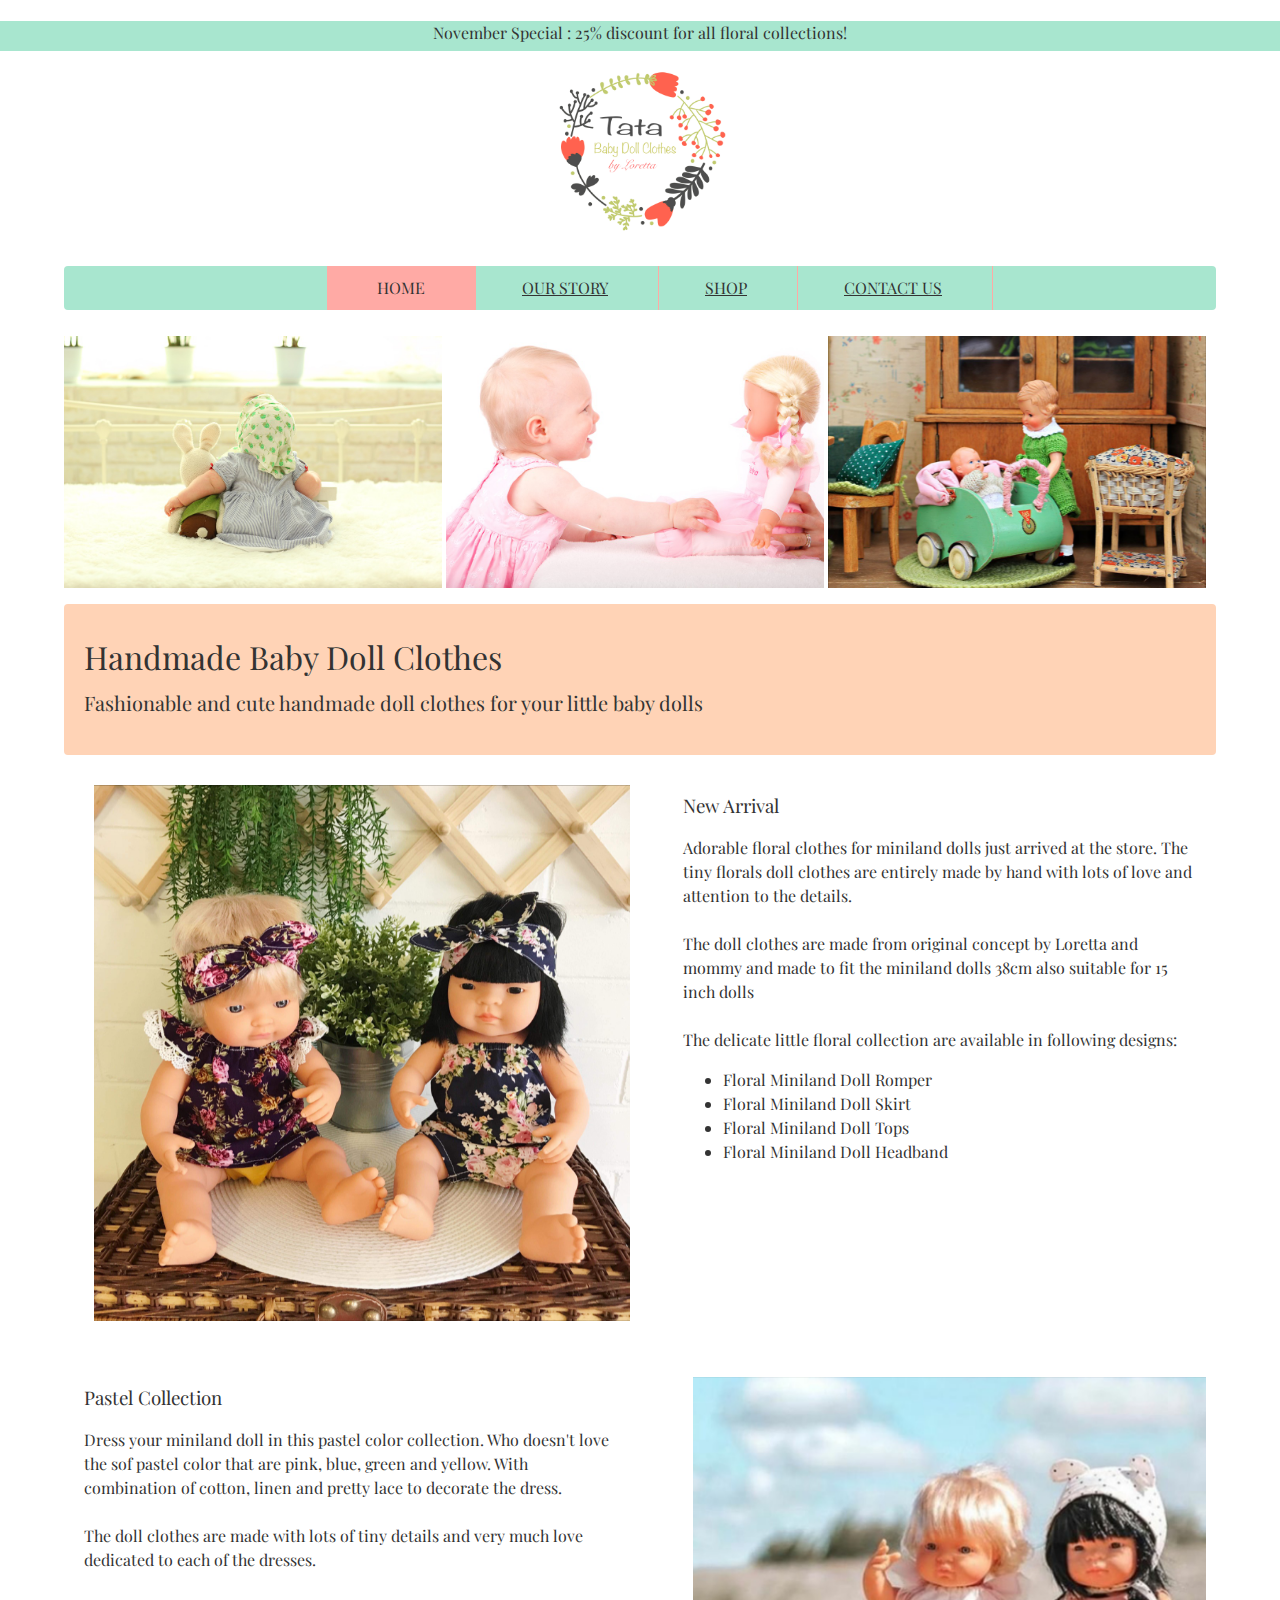
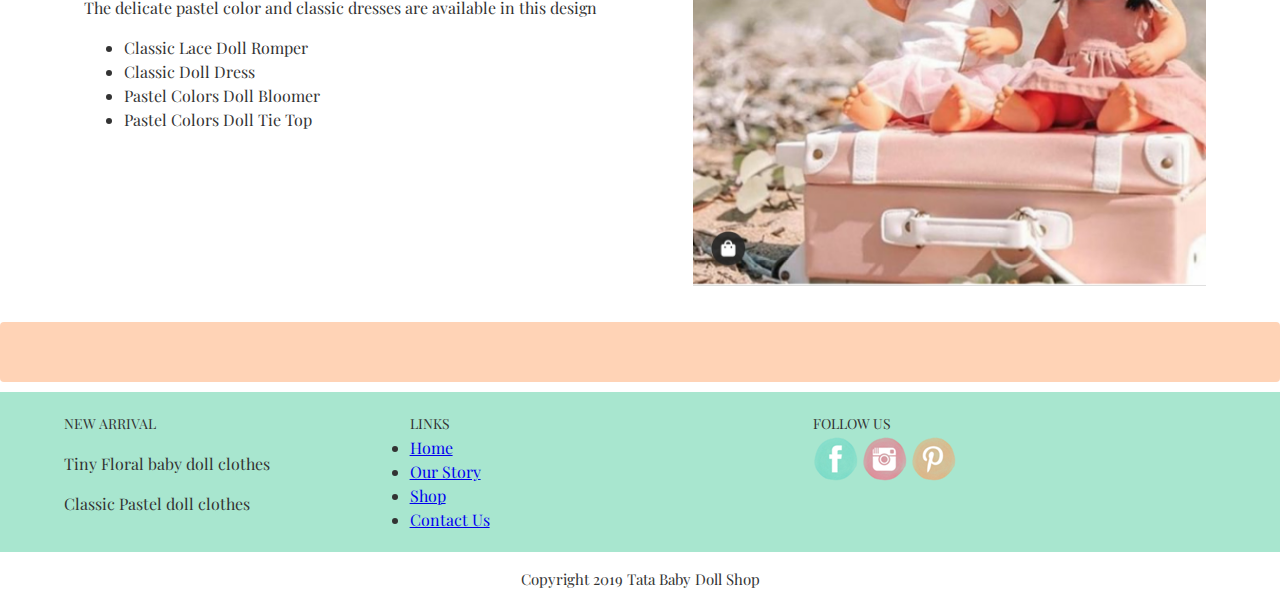
<file: index.html>
<!DOCTYPE html>
<html lang="en">
<head>
    <meta charset="UTF-8">
    <meta name="viewport" content="width=device-width, initial-scale=1.0">
    <meta http-equiv="X-UA-Compatible" content="ie=edge">

    <!--Start Title-->
    
    <title>Baby Doll Clothes</title>


    <meta type ="description" content="Fashionable and cute handmade doll clothes for Baby Alive Doll and Miniland Doll">
<!--End Title-->

<!--Start CSS-->
    <link rel="stylesheet" href="styles/style.css">
<!-- End CSS-->

<!--start favicon-->
    <link rel="shortcut icon" href="images/logo-favicon.ico" type="image/x-icon">
    <link rel="icon" type="image/x-icon">
<!--end favicon-->

</head>

<body>

<!--Start Promo Upper -->

    <div class="container-upper bg-green"> 
          <h4> November Special : 25% discount for all floral collections! </h4> 

    </div> 
<!--End Promo Upper -->

<!--Start Logo-->
    <div class= "container logo">
        <a href="index.html" title=" Tata Baby Doll clothes"> 
        <img src="images/logo-tata.jpg" alt="Logo Tata Baby Clothes" class="header-gambar">
        </a>
    </div>
<!-- End Logo -->


<!--Start Menu Primer-->
 <div class="container menu-primer ">
                
   <ul>
       <li>
           <a href="index.html" title="Home" class="active"> Home </a></li>
       <li>
           <a href="our-story.html" title="Our Story"> Our Story </a></li>
       <li>
           <a href="shop.html" title="Shop"> Shop </a></li>
       <li>
           <a href="contact-us.html" title ="Contact Us"> Contact Us</a></li>
   </ul>
 </div>

 
<!--End Menu Primer-->

<!--Start Snippets-->
<div class="container">
        <figure class="snip1577">
                <img src="images/baby-doll1.jpg" alt="baby-doll1"/>
                <figcaption>
                  <h3>Baby Doll Clothes</h3>
                  <h4>Cute and Fashionable</h4>
                </figcaption>
                <a href="#"></a>
        </figure>
        <figure class="snip1577 "><img src="images/baby-doll3.jpg" alt="baby doll" />
                <figcaption>
                  <h3>Playtime is Much More Fun</h3>
                  <h4>Matching Baby and Doll Outfit</h4>
                </figcaption>
                <a href="#"></a>
        </figure>
        <figure class="snip1577"><img src="images/baby-doll2.jpg" alt="baby doll clothes"/>
                <figcaption>
                  <h3>Custom Order Doll Clothes</h3>
                  <h4>Custome and Special Occasion</h4>
                </figcaption>
                <a href="#"></a>
        </figure>
</div>

<!--End Snippets-->


<!--Start Jumbotron-->
 <div class="container jumbotron">   
   <h1>Handmade Baby Doll Clothes </h1>
   <h3>Fashionable and cute handmade doll clothes for your little baby dolls</h3>
 </div>
<!--End Jumbotron -->

<!--Start Promo New Arrival -->
<div class="container">

    <!--Start Image Floral -->
    <div class="main-home-one">
        <div class="box-isi">
                <figure class="snip1585">
                        <img src="images/baby-doll6.jpeg" alt="Floral Doll Clothes" />
                        <figcaption>
                          <h3>New Arrival <span>Floral Miniland Doll Clothes</span></h3>
                        </figcaption>
                        <a href="shop.html"></a>
                      </figure>
        </div>
    </div>
    <!--End Image Floral-->

    <!--Start Floral-->
    <div class="main-home-two">
        
    <div class="box-isi">
        <h3>New Arrival</h3>
        <h4>Adorable floral clothes for miniland dolls just arrived at the store. The tiny florals doll clothes are
            entirely made by hand with lots of love and attention to the details. 
            <br> <br>

            The doll clothes are made from original concept by Loretta and mommy and made to fit the miniland dolls 
            38cm also suitable for 15 inch dolls
            <br><br>
            The delicate little floral collection are available in following designs:</h4>
        <ul>
            <li>Floral Miniland Doll Romper</li>
            <li>Floral Miniland Doll Skirt</li>
            <li>Floral Miniland Doll Tops</li>
            <li>Floral Miniland Doll Headband</li>
        </ul>
    </div>
    </div>
    <!--End Floral-->
</div>
    
<!--End Promo New Arrival-->

<!--Start Baby Doll Promo -->
<div class="container">
    
        <!--Start Layanan-->
        <div class="main-home-one">
            
        <div class="box-isi">
            <h3>Pastel Collection</h3>
            <h4>Dress your miniland doll in this pastel color collection. Who doesn't love the sof pastel color that 
                are pink, blue, green and yellow. With combination of cotton, linen and pretty lace to decorate the dress.
                <br> <br>

               The doll clothes are made with lots of tiny details and very much love dedicated to each of the dresses.
               <br><br>
                
                The delicate pastel color and classic dresses
                are available in this design
            </h4>
            <ul>
                <li>Classic Lace Doll Romper</li>
                <li>Classic Doll Dress</li>
                <li>Pastel Colors Doll Bloomer</li>
                <li>Pastel Colors Doll Tie Top</li>
            </ul>
        </div>
        </div>
        <!--End Layanan-->

        <!--Start Promo  -->
            <div class="main-home-two">
                <div class="box-isi">
                    <figure class="snip1585">
                    <img src="images/baby-doll5.png" alt="sample70" />
                    <figcaption>
                    <h3>New Arrival <span>Floral Miniland Doll Clothes</span></h3>
                    </figcaption>
                        <a href="shop.html"></a>
                    </figure>
                </div>
            </div>
                            <!--End Promo-->
</div>
        
    <!--End Baby Doll Promo -->

    <!--Start Jumbotron-->
 <div class="container-full bg-coral jumbotron">   
        <h3></h3>
      </div>
     <!--End Jumbotron -->


<!--Start Menu Sekunder-->
<div class="container-full menu-sekunder bg-green" >

    <!--Start New Arrival -->
    <div class="container">
    <div class="menu-sekunder-one">
            <h4> NEW ARRIVAL</h4>
            <p>Tiny Floral baby doll clothes </p>
            <p> Classic Pastel doll clothes</p>
        </div>

<!--End New Arrival -->


    <!--Start Links -->
    
        <div class="menu-sekunder-two"
            <ul>
                <h4>LINKS</h4>
                    <li> 
                        <a href="index.html" title="Home">Home</a> 
                    </li>
                    <li>
                        <a href="our-story.html" title="Our Story">Our Story</a>
                    </li>
                    <li>
                        <a href="shop.html" title="Shop">Shop</a>
                    </li>
                    <li>
                        <a href="contact-us.html" title ="Contact Us">Contact Us</a>
                    </li>

            </ul>
        </div>
    
    <!--End Links -->
 

    <!--Start Follow Us-->
            <div class="menu-sekunder-three" 
                <ul>
                    <h4>FOLLOW US</h4> 
                    
                        <a href="https://facebook.com"> <img src="images/logo-fb.png"></a>
                    
                    
                        <a href="http://instagram.com"> <img src="images/logo-ig.png"></a>
                    
                    
                        <a href="http://pinterest.com"> <img src="images/logo-pinterest.png"></a>
                    

                </ul>
            </div>

        
    <!--End Follow Us-->

    
    </div>
</div>
<!--End Menu Sekunder-->

   
<!--Start Copyright-->
<div class="copyright">
   <p>Copyright 2019 Tata Baby Doll Shop</p>
   </div>
<!--End Copyright-->

<!--Start Line Chat-->
<script type="text/javascript">
    (function () {
        var options = {
            line: "//line.me/R/ti/p/%40mpw6698n", // Line QR code URL
            call_to_action: "Chat with Us", // Call to action
            position: "right", // Position may be 'right' or 'left'
        };
        var proto = document.location.protocol, host = "getbutton.io", url = proto + "//static." + host;
        var s = document.createElement('script'); s.type = 'text/javascript'; s.async = true; s.src = url + '/widget-send-button/js/init.js';
        s.onload = function () { WhWidgetSendButton.init(host, proto, options); };
        var x = document.getElementsByTagName('script')[0]; x.parentNode.insertBefore(s, x);
    })();
</script>
<!--End Line Chat-->

</body>
</html>
</file>
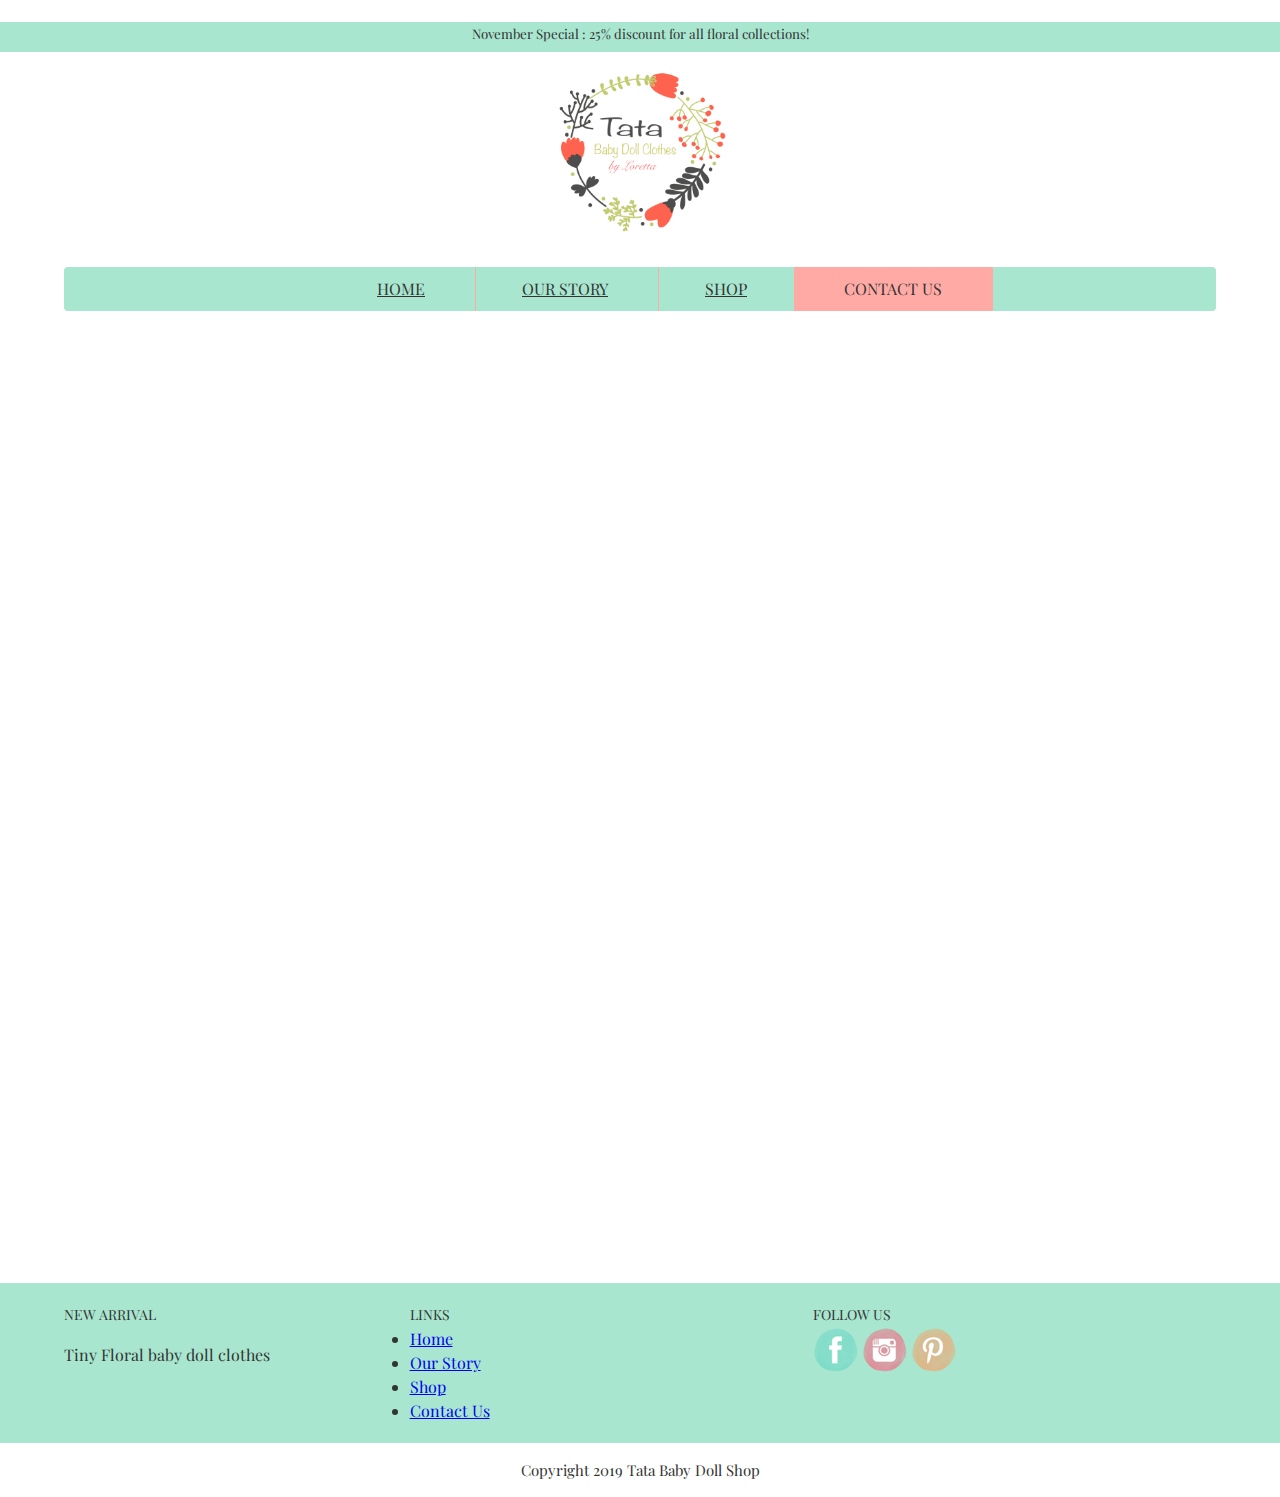
<file: contact-us.html>
<!DOCTYPE html>
<html lang="en">
<head>
    <meta charset="UTF-8">
    <meta name="viewport" content="width=device-width, initial-scale=1.0">
    <meta http-equiv="X-UA-Compatible" content="ie=edge">

    <!--Start Title-->
    
    <title>Baby Doll Clothes</title>


    <meta type ="description" content="Fashionable and cute handmade doll clothes for Baby Alive Doll and Miniland Doll">
<!--End Title-->

<!--Start CSS-->
    <link rel="stylesheet" href="styles/style.css">
<!-- End CSS-->

<!--start favicon-->
    <link rel="shortcut icon" href="images/logo-favicon.ico" type="image/x-icon">
    <link rel="icon" href="/favicon.ico" type="image/x-icon">
<!--end favicon-->

</head>

<body>

<!--Start Promo Upper -->
    <div class="container-upper bg-green" >
        <h5> November Special : 25% discount for all floral collections! </h5>
    </div>
<!--End Promo Upper -->

<!--Start Logo-->
    <div class= "container logo">
        <a href="index.html" title=" Tata Baby Doll clothes"> 
        <img src="images/logo-tata.jpg" alt="Logo Tata Baby Clothes" class="header-gambar">
        </a>
    </div>
<!-- End Logo -->


<!--Start Menu Primer-->
 <div class="container menu-primer ">
                
   <ul>
       <li>
           <a href="index.html" title="Home"> Home </a></li>
       <li>
           <a href="our-story.html" title="Our Story"> Our Story </a></li>
       <li>
           <a href="shop.html" title="Shop"> Shop </a></li>
       <li>
           <a href="contact-us.html" title ="Contact Us" class="active"> Contact Us</a></li>
   </ul>
 </div>


<!--End Menu Primer-->

<!--Start Form-->

<div class="container-contact" >

    <iframe src="https://docs.google.com/forms/d/e/1FAIpQLSeVqV1CJz-fpLd_7Lxq4e_QfATUyV3xMUsv2PC5vcWaoBjmrA/viewform?embedded=true" width="640" height="930" frameborder="0" marginheight="0" marginwidth="0">Loading…</iframe>
</div>
        <!--End Form-->
</div>

<!--Start Menu Sekunder-->
<div class="container-full menu-sekunder bg-green" >

    <!--Start New Arrival -->
    <div class="container">
    <div class="menu-sekunder-one">
            <h4> NEW ARRIVAL</h4>
            <p>Tiny Floral baby doll clothes </p>
        </div>

<!--End New Arrival -->


    <!--Start Links -->
    
        <div class="menu-sekunder-two"
            <ul>
                <h4>LINKS</h4>
                    <li> 
                        <a href="index.html" title="Home">Home</a> 
                    </li>
                    <li>
                        <a href="our-story.html" title="Our Story">Our Story</a>
                    </li>
                    <li>
                        <a href="shop.html" title="Shop">Shop</a>
                    </li>
                    <li>
                        <a href="contact-us.html" title ="Contact Us">Contact Us</a>
                    </li>

            </ul>
        </div>
    
    <!--End Links -->
 

    <!--Start Follow Us-->
            <div class="menu-sekunder-three" 
                <ul>
                    <h4>FOLLOW US</h4> 
                    
                        <a href="https://facebook.com"> <img src="images/logo-fb.png"></a>
                    
                    
                        <a href="http://instagram.com"> <img src="images/logo-ig.png"></a>
                    
                    
                        <a href="http://pinterest.com"> <img src="images/logo-pinterest.png"></a>
                    

                </ul>
            </div>

        
    <!--End Follow Us-->

    
    </div>
</div>
<!--End Menu Sekunder-->

   
<!--Start Copyright-->
<div class="copyright">
   <p>Copyright 2019 Tata Baby Doll Shop</p>
   </div>
<!--End Copyright-->

<!--Start Line Chat-->
<script type="text/javascript">
    (function () {
        var options = {
            line: "//line.me/R/ti/p/%40mpw6698n", // Line QR code URL
            call_to_action: "Chat with Us", // Call to action
            position: "right", // Position may be 'right' or 'left'
        };
        var proto = document.location.protocol, host = "getbutton.io", url = proto + "//static." + host;
        var s = document.createElement('script'); s.type = 'text/javascript'; s.async = true; s.src = url + '/widget-send-button/js/init.js';
        s.onload = function () { WhWidgetSendButton.init(host, proto, options); };
        var x = document.getElementsByTagName('script')[0]; x.parentNode.insertBefore(s, x);
    })();
</script>
<!--End Line Chat-->

</body>
</html>
</file>
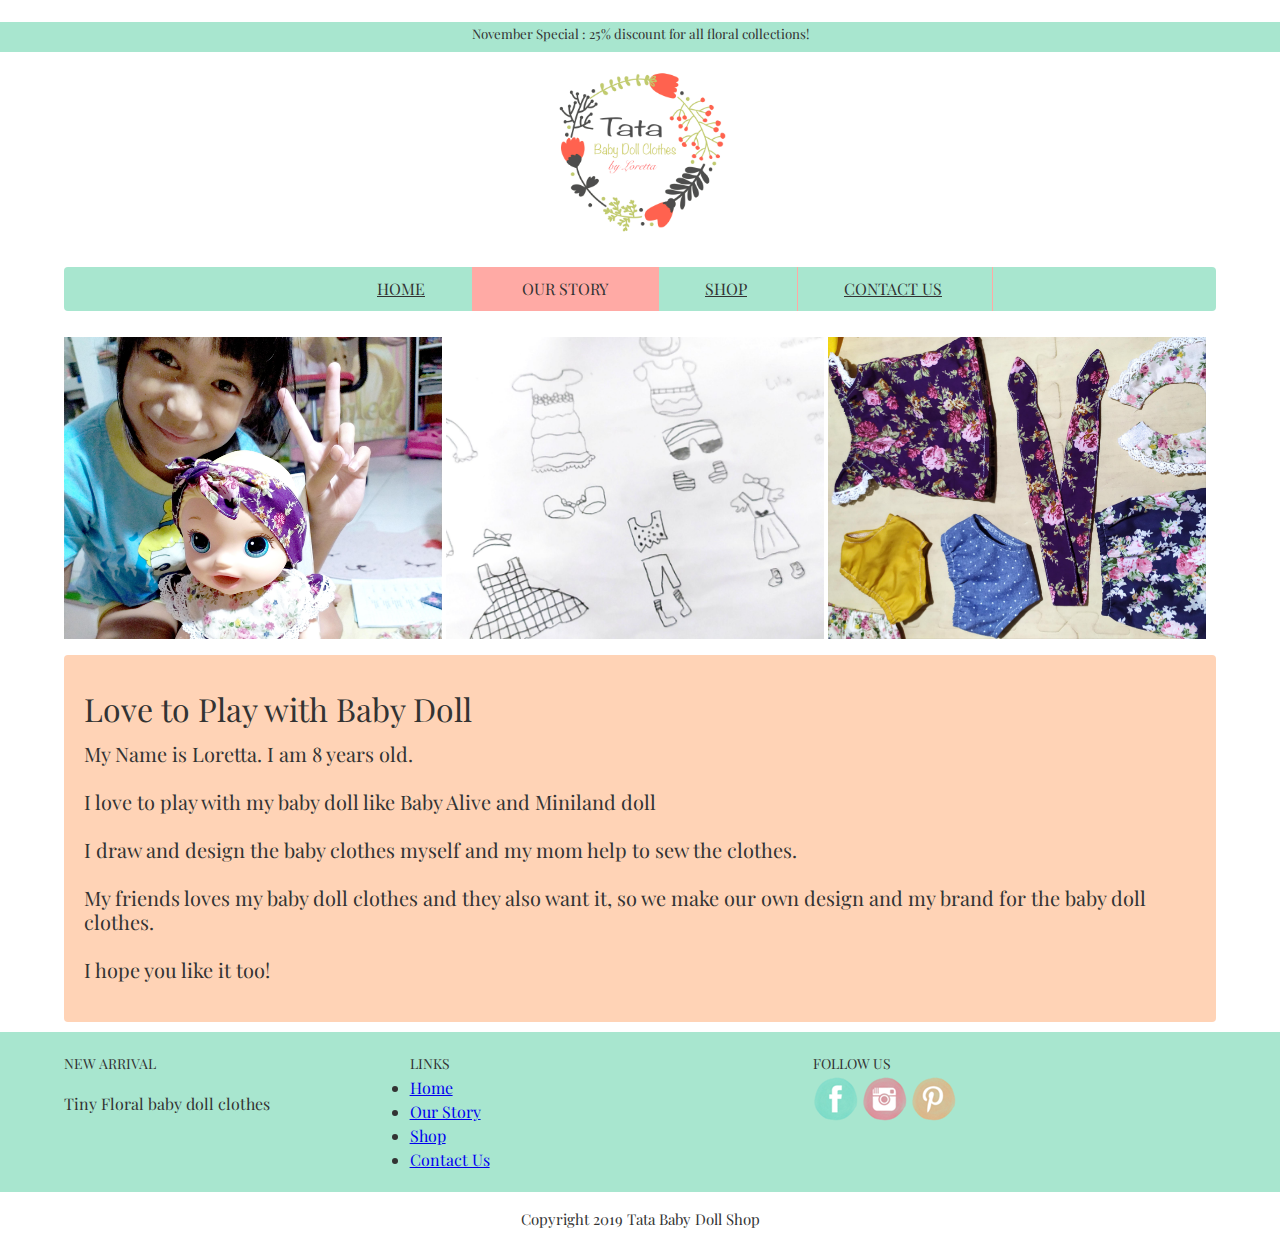
<file: our-story.html>
<!DOCTYPE html>
<html lang="en">
<head>
    <meta charset="UTF-8">
    <meta name="viewport" content="width=device-width, initial-scale=1.0">
    <meta http-equiv="X-UA-Compatible" content="ie=edge">

    <!--Start Title-->
    
    <title>Baby Doll Clothes</title>


    <meta type ="description" content="Fashionable and cute handmade doll clothes for Baby Alive Doll and Miniland Doll">
<!--End Title-->

<!--Start CSS-->
    <link rel="stylesheet" href="styles/style.css">
<!-- End CSS-->

<!--start favicon-->
    <link rel="shortcut icon" href="images/logo-favicon.ico" type="image/x-icon">
    <link rel="icon" href="/favicon.ico" type="image/x-icon">
<!--end favicon-->

</head>

<body>

<!--Start Promo Upper -->
    <div class="container-upper bg-green" >
        <h5> November Special : 25% discount for all floral collections! </h5>

    </div>
<!--End Promo Upper -->

<!--Start Logo-->
    <div class= "container logo">
        <a href="index.html" title=" Tata Baby Doll clothes"> 
        <img src="images/logo-tata.jpg" alt="Logo Tata Baby Clothes" class="header-gambar">
        </a>
    </div>
<!-- End Logo -->


<!--Start Menu Primer-->
 <div class="container menu-primer ">
                
   <ul>
       <li>
           <a href="index.html" title="Home"> Home </a></li>
       <li>
           <a href="our-story.html" title="Our Story" class="active"> Our Story </a></li>
       <li>
           <a href="shop.html" title="Shop"> Shop </a></li>
       <li>
           <a href="contact-us.html" title ="Contact Us"> Contact Us</a></li>
   </ul>
 </div>

 <!--End Menu Primer-->


<!--Start Snippets-->
<div class="container">
        <figure class="snip1577">
                <img src="images/loretta-design1.png" alt="baby-doll1"/>
                <figcaption>
                  <h3>Baby Doll</h3>
                  <h4>Love to play with it</h4>
                </figcaption>
                <a href="#"></a>
        </figure>
        <figure class="snip1577 "><img src="images/loretta-design.jpg" alt="baby doll" />
                <figcaption>
                  <h3>Doll Fashion Illustration</h3>
                  <h4>Love to design it</h4>
                </figcaption>
                <a href="#"></a>
        </figure>
        <figure class="snip1577"><img src="images/loretta-design2.jpg" alt="baby doll clothes"/>
                <figcaption>
                  <h3>Fashinable Doll Clothes</h3>
                  <h4>Mommy help to sew</h4>
                </figcaption>
                <a href="#"></a>
        </figure>
</div>

<!--End Snippets-->

 <!--Start Jumbotron-->
 <div class="container jumbotron">   
        <h1> Love to Play with Baby Doll </h1> 

        <h3>My Name is Loretta. I am 8 years old.
            <br>
            <br>I love to play with my baby doll like Baby Alive and Miniland doll
            <br>
            <br>I draw and design the baby clothes myself and my mom help to sew the clothes.
            <br>
            <br>My friends loves my baby doll clothes and they also want it, so we make our own design and my brand
            for the baby doll clothes. 
            <br>
            <br>I hope you like it too!
        </h3>

      </div>
     <!--End Jumbotron -->

<!--Start Menu Sekunder-->
<div class="container-full menu-sekunder bg-green" >

    <!--Start New Arrival -->
    <div class="container">
    <div class="menu-sekunder-one">
            <h4> NEW ARRIVAL</h4>
            <p>Tiny Floral baby doll clothes </p>
        </div>

<!--End New Arrival -->


    <!--Start Links -->
    
        <div class="menu-sekunder-two"
            <ul>
                <h4>LINKS</h4>
                    <li> 
                        <a href="index.html" title="Home">Home</a> 
                    </li>
                    <li>
                        <a href="our-story.html" title="Our Story">Our Story</a>
                    </li>
                    <li>
                        <a href="shop.html" title="Shop">Shop</a>
                    </li>
                    <li>
                        <a href="contact-us.html" title ="Contact Us">Contact Us</a>
                    </li>

            </ul>
        </div>
    
    <!--End Links -->
 

    <!--Start Follow Us-->
            <div class="menu-sekunder-three" 
                <ul>
                    <h4>FOLLOW US</h4> 
                    
                        <a href="https://facebook.com"> <img src="images/logo-fb.png"></a>
                    
                    
                        <a href="http://instagram.com"> <img src="images/logo-ig.png"></a>
                    
                    
                        <a href="http://pinterest.com"> <img src="images/logo-pinterest.png"></a>
                    

                </ul>
            </div>

        
    <!--End Follow Us-->

    
    </div>
</div>
<!--End Menu Sekunder-->

   
<!--Start Copyright-->
<div class="copyright">
   <p>Copyright 2019 Tata Baby Doll Shop</p>
   </div>
<!--End Copyright-->

<!--Start Line Chat-->
<script type="text/javascript">
    (function () {
        var options = {
            line: "//line.me/R/ti/p/%40mpw6698n", // Line QR code URL
            call_to_action: "Chat with Us", // Call to action
            position: "right", // Position may be 'right' or 'left'
        };
        var proto = document.location.protocol, host = "getbutton.io", url = proto + "//static." + host;
        var s = document.createElement('script'); s.type = 'text/javascript'; s.async = true; s.src = url + '/widget-send-button/js/init.js';
        s.onload = function () { WhWidgetSendButton.init(host, proto, options); };
        var x = document.getElementsByTagName('script')[0]; x.parentNode.insertBefore(s, x);
    })();
</script>
<!--End Line Chat-->

</body>
</html>
</file>
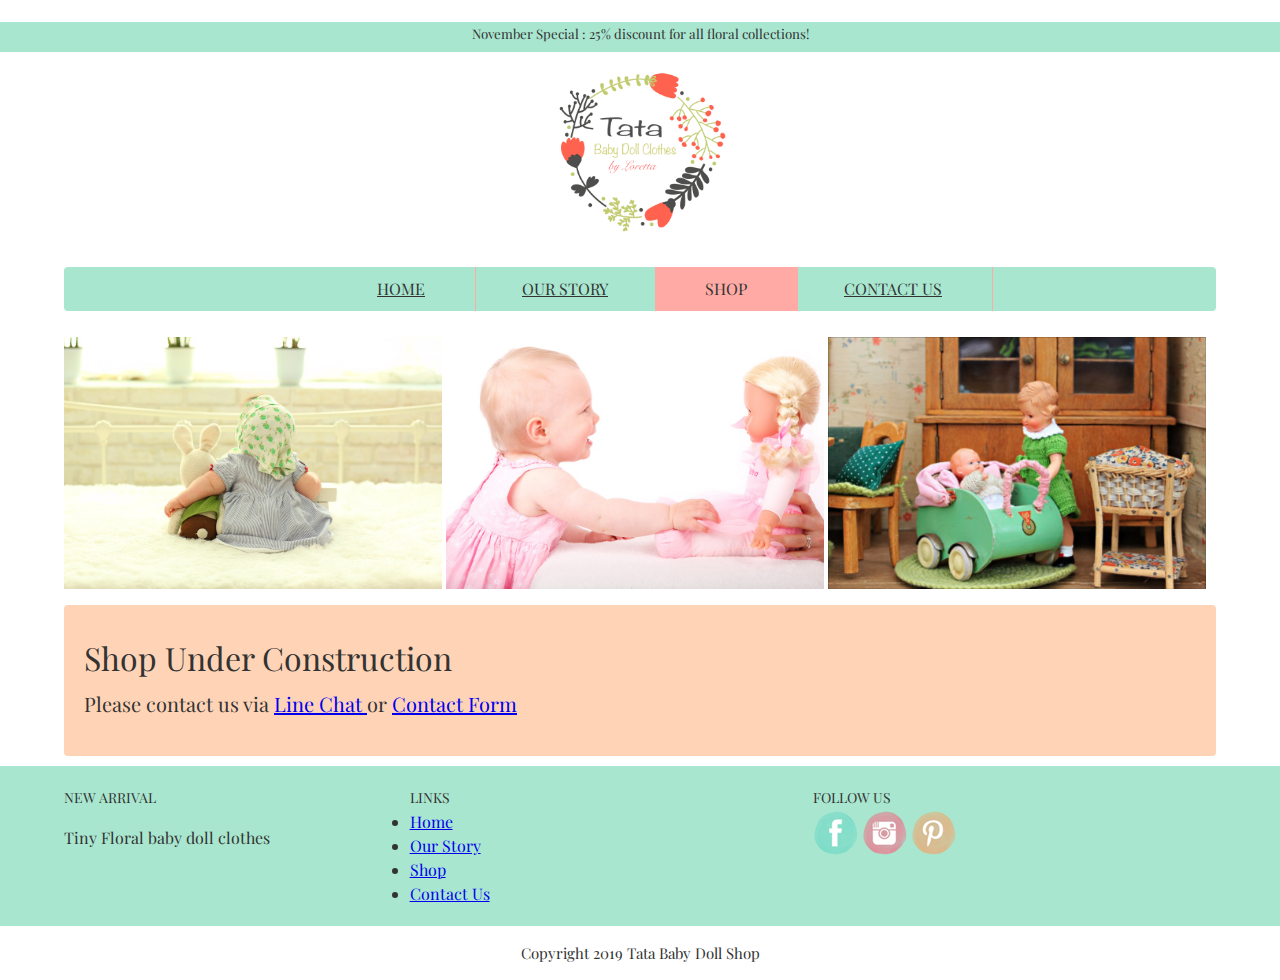
<file: shop.html>
<!DOCTYPE html>
<html lang="en">
<head>
    <meta charset="UTF-8">
    <meta name="viewport" content="width=device-width, initial-scale=1.0">
    <meta http-equiv="X-UA-Compatible" content="ie=edge">

    <!--Start Title-->
    
    <title>Baby Doll Clothes</title>


    <meta type ="description" content="Fashionable and cute handmade doll clothes for Baby Alive Doll and Miniland Doll">
<!--End Title-->

<!--Start CSS-->
    <link rel="stylesheet" href="styles/style.css">
<!-- End CSS-->

<!--start favicon-->
    <link rel="shortcut icon" href="images/logo-favicon.ico" type="image/x-icon">
    <link rel="icon" href="/favicon.ico" type="image/x-icon">
<!--end favicon-->

</head>

<body>

<!--Start Promo Upper -->
    <div class="container-upper bg-green" >
        <h5> November Special : 25% discount for all floral collections! </h5>

    </div>
<!--End Promo Upper -->

<!--Start Logo-->
    <div class= "container logo">
        <a href="index.html" title=" Tata Baby Doll clothes"> 
        <img src="images/logo-tata.jpg" alt="Logo Tata Baby Clothes" class="header-gambar">
        </a>
    </div>
<!-- End Logo -->


<!--Start Menu Primer-->
 <div class="container menu-primer ">
                
   <ul>
       <li>
           <a href="index.html" title="Home"> Home </a></li>
       <li>
           <a href="our-story.html" title="Our Story"> Our Story </a></li>
       <li>
           <a href="shop.html" title="Shop" class="active"> Shop </a></li>
       <li>
           <a href="contact-us.html" title ="Contact Us"> Contact Us</a></li>
   </ul>
 </div>

 
<!--End Menu Primer-->

<!--Start Snippets-->
<div class="container">
        <figure class="snip1577">
                <img src="images/baby-doll1.jpg" alt="baby-doll1"/>
                <figcaption>
                  <h3>Baby Doll Clothes</h3>
                  <h4>Cute and Fashionable</h4>
                </figcaption>
                <a href="#"></a>
        </figure>
        <figure class="snip1577 "><img src="images/baby-doll3.jpg" alt="baby doll" />
                <figcaption>
                  <h3>Playtime is Much More Fun</h3>
                  <h4>Matching Baby and Doll Outfit</h4>
                </figcaption>
                <a href="#"></a>
        </figure>
        <figure class="snip1577"><img src="images/baby-doll2.jpg" alt="baby doll clothes"/>
                <figcaption>
                  <h3>Custom Order Doll Clothes</h3>
                  <h4>Custome and Special Occasion</h4>
                </figcaption>
                <a href="#"></a>
        </figure>
</div>

<!--End Snippets-->


<!--Start Jumbotron-->
 <div class="container jumbotron">   
   <h1>Shop Under Construction </h1>
   <h3>Please contact us via <a href="http://line.me/R/ti/p/%40mpw6698n">Line Chat </a> or <a href="contact-us.html">Contact Form</a></h3>
 </div>
<!--End Jumbotron -->


<!--Start Menu Sekunder-->
<div class="container-full menu-sekunder bg-green" >

    <!--Start New Arrival -->
    <div class="container">
    <div class="menu-sekunder-one">
            <h4> NEW ARRIVAL</h4>
            <p>Tiny Floral baby doll clothes </p>
        </div>

<!--End New Arrival -->


    <!--Start Links -->
    
        <div class="menu-sekunder-two"
            <ul>
                <h4>LINKS</h4>
                    <li> 
                        <a href="index.html" title="Home">Home</a> 
                    </li>
                    <li>
                        <a href="our-story.html" title="Our Story">Our Story</a>
                    </li>
                    <li>
                        <a href="shop.html" title="Shop">Shop</a>
                    </li>
                    <li>
                        <a href="contact-us.html" title ="Contact Us">Contact Us</a>
                    </li>

            </ul>
        </div>
    
    <!--End Links -->
 

    <!--Start Follow Us-->
            <div class="menu-sekunder-three" 
                <ul>
                    <h4>FOLLOW US</h4> 
                    
                        <a href="https://facebook.com"> <img src="images/logo-fb.png"></a>
                    
                    
                        <a href="http://instagram.com"> <img src="images/logo-ig.png"></a>
                    
                    
                        <a href="http://pinterest.com"> <img src="images/logo-pinterest.png"></a>
                    

                </ul>
            </div>

        
    <!--End Follow Us-->

    
    </div>
</div>
<!--End Menu Sekunder-->

   
<!--Start Copyright-->
<div class="copyright">
   <p>Copyright 2019 Tata Baby Doll Shop</p>
   </div>
<!--End Copyright-->

<!--Start Line Chat-->
<script type="text/javascript">
    (function () {
        var options = {
            line: "//line.me/R/ti/p/%40mpw6698n", // Line QR code URL
            call_to_action: "Chat with Us", // Call to action
            position: "right", // Position may be 'right' or 'left'
        };
        var proto = document.location.protocol, host = "getbutton.io", url = proto + "//static." + host;
        var s = document.createElement('script'); s.type = 'text/javascript'; s.async = true; s.src = url + '/widget-send-button/js/init.js';
        s.onload = function () { WhWidgetSendButton.init(host, proto, options); };
        var x = document.getElementsByTagName('script')[0]; x.parentNode.insertBefore(s, x);
    })();
</script>
<!--End Line Chat-->

</body>
</html>
</file>
<file: styles/style.css>
/* Start Font */
@import url('https://fonts.googleapis.com/css?family=Playfair+Display&display=swap');
/* End Font */

/* Start Body */
/* Selector*/
body {
    /*Property*/
    Color: #333333;
    font-family: 'Playfair Display', serif, Arial, Helvetica, sans-serif;
    font-size: 16px;
    line-height: 1.5em;
    margin: 0;
    padding: 0;
}

/* End Body*/

/* Start Debug */
.bg-green {
    background-color:#a8e6cf
}

.bg-coral {
    background-color:#ffaaa5
}
/* End Debug */

/* Start Container */
.container {
    margin: 10px auto;
    overflow: auto;
    width: 90%;
}
.container-full {
    margin: 10px auto;
    overflow: auto;
    width: 100%;
}

.container-contact {
    margin: 10px auto;
    overflow: center;
    width: 50%;
}

.container-upper {
    margin : 0;
    height : 30px;
    width  : 100%;
    text-align: center;
    text-transform: bold;
}

.container h4 {
    text-align: left;
    text-transform: bold;
}
    

/* Start Logo */
.logo {
    text-align: center; 
}

.header-gambar {
    float: auto;
    width: 15%;
}

/* End Logo */

/* Start Anchor / Hyperlink */
a:link
a:visited {
    color: #333333;
    text-decoration: none;

}
a:hover
a:active {
    color: #a8e6cf;
    text-decoration : none
}
/* Start Anchor / Hyperlink */

/*Start Menu Primer */
.menu-primer ul {
    background-color: #a8e6cf;
    border-radius: 4px;
    text-align: center;
}   
.menu-primer li {
    display: inline-block;
    border-right: 1px solid #ffaaa5;
    margin: 0 -4px
}
.menu-primer a {
    color: #333333;
    font-size: 13 px;
    letter-spacing: 3 px;
    display: inline-block;
    padding: 10px 50px;
    text-transform: uppercase;
}

.menu-primer a:hover{
    background-color: aliceblue;
    text-decoration: none;
}

.menu-primer .active {
    background-color: #ffaaa5;
    color: #333333;
    text-decoration: none;

}
/* End Menu Primer */

/* Start Heading */
h1, h2, h3, h4, h5, h6 {
    font-weight: 400;
    letter-spacing : 1 px;
}
h1 {
    font-size : 28 px
}
h2 {
    font-size : 24 px
}
h3 {
    font-size : 18 px
}
h4 {
    font-size : 16 px
}
h5 {
    font-size : 14 px
}
h6 {
    font-size : 13 px
}

/* End Heading */

/* Start Jumbotron */
.jumbotron {background-color: #ffd3b6;
    border-radius: 4px;
    padding: 20px 0;
}

.jumbotron h1 {
    font-size: 32px;
    padding: 0 20px;
}

.jumbotron h3 {
    font-size: 20px;
    padding: 0 20px;
}
  

/* End Jumbotron */

/* Start Main */
.main-home-one {
    float: left;
    width: 50%;
}

.main-home-two {
    float: right;
    width: 48%;
}

.main-home-one .box-isi
.main-home-two .box-isi {
    height: 140px;
    text-align: left;
    display: inline-block;
}
/* End Main */

/* Start Box */
.box-heading {
    background-color: #ffd3b6;
    border: 1px solid #ffaaa5;
    border-radius: 3px 3px 0 0;
    margin: 0;
    padding: 10px 20 px;
    text-transform: uppercase;
}

.box-heading h4 {
    font-size: 14px;
    margin: 0;
    text-align: left;
}

.box-isi h4 {
    font-size: 16px;
    margin: 0;
    text-align: left;
}

.box-isi {

    border-top: 0;
    margin: 0;
    padding: 10px 20px;
}
/* End Box */

/* Start Testimonial */
.testimonial {
    border-left: 4px solid #333333;
    margin-left: 30;
    padding-left: 20px;
}
/* End estimonial */

/* Start Menu Sekunder */
.menu-sekunder {
    background-color: #a8e6cf;
    overflow: auto;
    padding: 10px 0;
}

.menu-sekunder h4 {
    font-size: 14px;
    text-transform: uppercase;
    margin: 0 auto;
}

.menu-sekunder ul {
    padding: 0;
}
.menu-sekunder li {
    list-style: disc;
}

.menu-sekunder li a
.menu-sekunder li p {
    color: #333333;
    font-size: 15px;
    text-decoration: none;
}




.menu-sekunder-one,
.menu-sekunder-two,
.menu-sekunder-three {
    float: left;
}

.menu-sekunder-one {
    width: 30%;
}

.menu-sekunder-two,
.menu-sekunder-three {
    width: 35%;
}

.menu-sekunder li img {
    vertical-align: middle;
}

/* End Menu Sekunder*/

/*Start Copyright*/
.copyright {
    font-size: 15px;
    text-align: center;
}

/*End Copyright */

/* Start Effect */

.snip1577 {
  font-family: 'Inconsolata', Arial, sans-serif;
  position: relative;
  display: inline-block;
  overflow: hidden;
  margin: 0px;
  min-width: 32.8%;
  max-width: 32.8%;
  width: 100%;
  color: #fff;
  text-align: left;
  font-size: 16px;
  background: #000;
}

.snip1577 *,
.snip1577:before,
.snip1577:after {
  -webkit-box-sizing: border-box;
  box-sizing: border-box;
  -webkit-transition: all 0.4s ease;
  transition: all 0.4s ease;
}

.snip1577 img {
  max-width: 100%;
  backface-visibility: hidden;
  vertical-align: top;
}

.snip1577:before,
.snip1577:after {
  position: absolute;
  top: 20px;
  right: 20px;
  content: '';
  background-color: #fff;
  z-index: 1;
  opacity: 0;
}

.snip1577:before {
  width: 0;
  height: 1px;
}

.snip1577:after {
  height: 0;
  width: 1px;
}

.snip1577 figcaption {
  position: absolute;
  left: 0;
  bottom: 0;
  padding: 15px 20px;
}

.snip1577 h3,
.snip1577 h4 {
  margin: 0;
  font-size: 1.1em;
  font-weight: normal;
  opacity: 0;
}

.snip1577 h4 {
  font-size: .8em;
  text-transform: uppercase;
}

.snip1577 a {
  position: absolute;
  top: 0;
  bottom: 0;
  left: 0;
  right: 0;
  z-index: 1;
}

.snip1577:hover img,
.snip1577.hover img {
  zoom: 1;
  filter: alpha(opacity=20);
  -webkit-opacity: 0.2;
  opacity: 0.2;
}

.snip1577:hover:before,
.snip1577.hover:before,
.snip1577:hover:after,
.snip1577.hover:after {
  opacity: 1;
  -webkit-transition-delay: 0.25s;
  transition-delay: 0.25s;
}

.snip1577:hover:before,
.snip1577.hover:before {
  width: 40px;
}

.snip1577:hover:after,
.snip1577.hover:after {
  height: 40px;
}

.snip1577:hover h3,
.snip1577.hover h3,
.snip1577:hover h4,
.snip1577.hover h4 {
  opacity: 1;
}

.snip1577:hover h3,
.snip1577.hover h3 {
  -webkit-transition-delay: 0.3s;
  transition-delay: 0.3s;
}

.snip1577:hover h4,
.snip1577.hover h4 {
  -webkit-transition-delay: 0.35s;
  transition-delay: 0.35s;
}

/* End Effect */

/* Start Promo New Arrival */

@import url('https://fonts.googleapis.com/css?family=Playfair+Display&display=swap');

.snip1585 {
  background-color: #000;
  color: #fff;
  display: inline-block;
  font-family: 'Playfair Display', sans-serif;
  font-size: 24px;
  margin: 10px;
  max-width: 100%;
  min-width: 100%;
  overflow: hidden;
  position: relative;
  text-align: center;
  width: 100%;
}

.snip1585 * {
  -webkit-box-sizing: border-box;
  box-sizing: border-box;
  -webkit-transition: all 0.45s ease;
  transition: all 0.45s ease;
}

.snip1585:before,
.snip1585:after {
  background-color: rgba(0, 0, 0, 0.5);
  border-top: 50px solid rgba(0, 0, 0, 0.5);
  border-bottom: 50px solid rgba(0, 0, 0, 0.5);
  position: absolute;
  top: 0;
  bottom: 0;
  left: 0;
  right: 0;
  content: '';
  -webkit-transition: all 0.3s ease;
  transition: all 0.3s ease;
  z-index: 1;
  opacity: 0;
}

.snip1585:before {
  -webkit-transform: scaleY(2);
  transform: scaleY(2);
}

.snip1585:after {
  -webkit-transform: scaleY(2);
  transform: scaleY(2);
}

.snip1585 img {
  vertical-align: top;
  max-width: 100%;
  backface-visibility: hidden;
}

.snip1585 figcaption {
  position: absolute;
  top: 0;
  bottom: 0;
  left: 0;
  right: 0;
  align-items: center;
  z-index: 1;
  display: flex;
  flex-direction: column;
  justify-content: center;
  line-height: 1.1em;
  opacity: 0;
  z-index: 2;
  -webkit-transition-delay: 0s;
  transition-delay: 0s;
}

.snip1585 h3 {
  font-size: 1em;
  font-weight: 400;
  letter-spacing: 1px;
  margin: 0;
}

.snip1585 h3 span {
  display: block;
  font-weight: 700;
}

.snip1585 a {
  position: absolute;
  top: 0;
  bottom: 0;
  left: 0;
  right: 0;
  z-index: 3;
}

.snip1585:hover > img,
.snip1585.hover > img {
  opacity: 0.7;
}

.snip1585:hover:before,
.snip1585.hover:before,
.snip1585:hover:after,
.snip1585.hover:after {
  -webkit-transform: scale(1);
  transform: scale(1);
  opacity: 1;
}

.snip1585:hover figcaption,
.snip1585.hover figcaption {
  opacity: 1;
  -webkit-transition-delay: 0.1s;
  transition-delay: 0.1s;
}

/* End Promo New Arrival */
</file>
